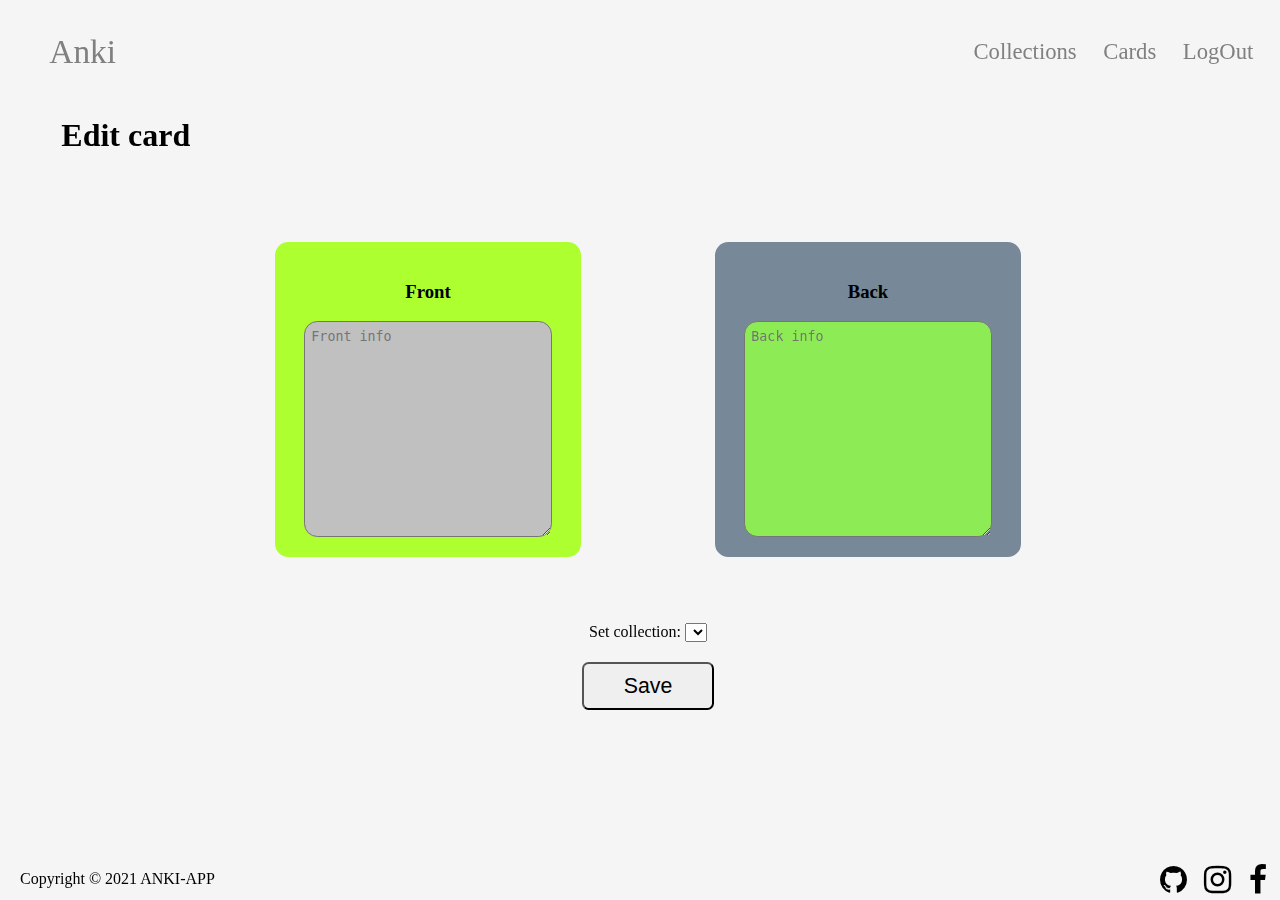
<file: Anki_App/public/public/card.html>
<!DOCTYPE html>
<head>
    <meta charset="utf-8">
    <link rel='stylesheet' href="css/styles.css">
    <link rel="stylesheet" href="https://cdnjs.cloudflare.com/ajax/libs/font-awesome/4.7.0/css/font-awesome.min.css">
    <title>Card</title>
</head>
<body>
    <header>
        <div>
            <a class="home_btn" href="home.html">Anki</a>
        </div>
        <nav class="navbar">
            <a href="collections.html">Collections</a>
            <a href="cards.html">Cards</a>
            <a href="login.html">LogOut</a>
        </nav>
    </header>

    <main>
        <h1>Edit card</h1>
        <form class="card-form">
            <section class="card-info">
                <div class="card-info-front">
                    <h3>Front</h3>
                    <textarea placeholder="Front info"></textarea>
                </div>
                <div class="card-info-back">
                    <h3>Back</h3>
                    <textarea placeholder="Back info"></textarea>
                </div>
            </section>

            <section class="card-collection">
                <div>
                    <label for="collection-select">Set collection:</label>
                    <select id="collection-select">Collection name</select>
                </div>
            </section>

            <button class="card-info-save-button">Save</button>
        </form>
    </main>

    <footer>
        <div><span class="site-sign">Copyright © 2021 ANKI-APP</span></div>
        <div>
            <a href="https://github.com/"><i class="fa fa-github " aria-hidden="true"></i></a>
            <a href="https://www.instagram.com/"><i class="fa fa-instagram" aria-hidden="true"></i></a>
            <a href="https://www.facebook.com/"><i class="fa fa-facebook" aria-hidden="true"></i></a>
        </div>
    </footer>
</body>
</html>
</file>
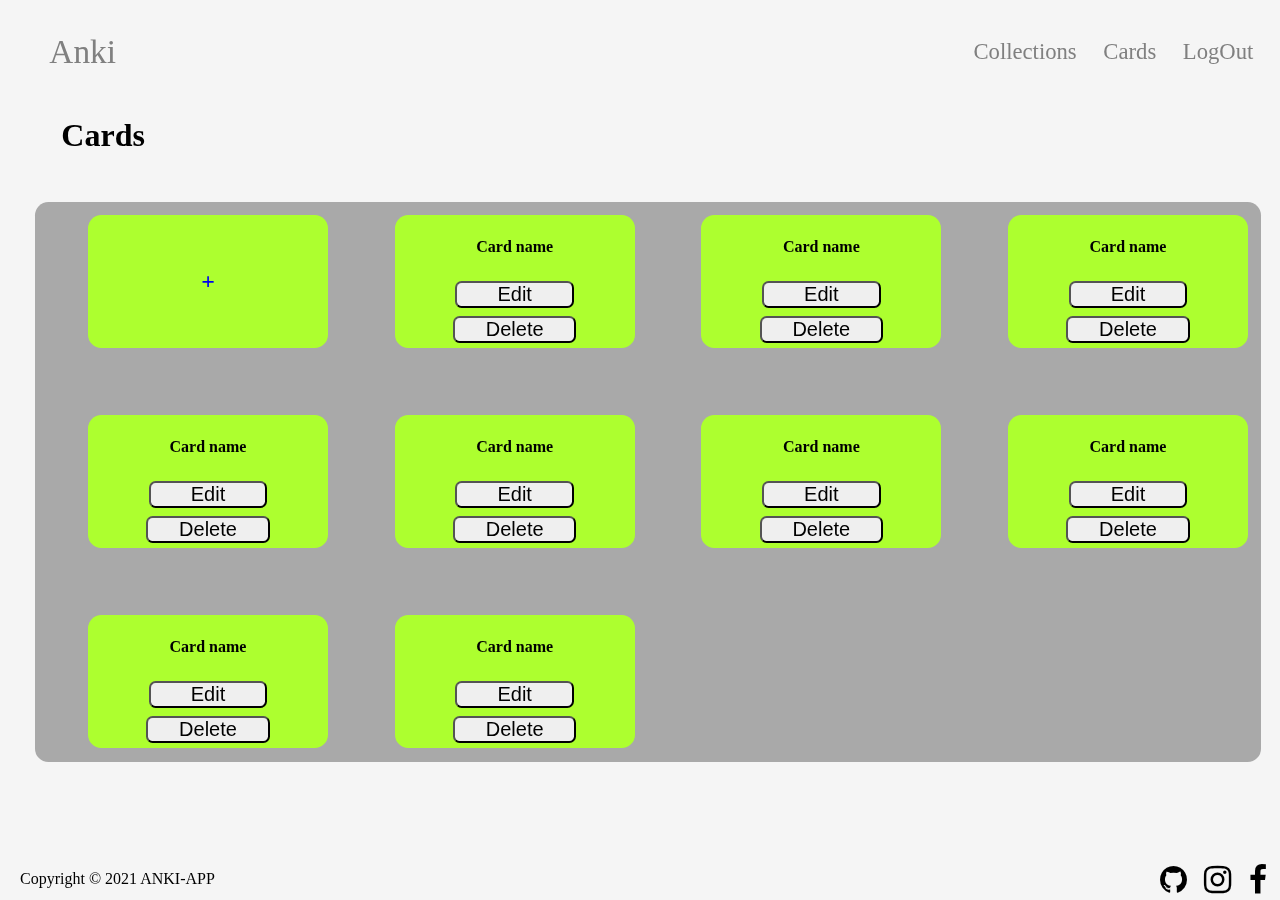
<file: Anki_App/public/public/cards.html>
<!DOCTYPE html>
<head>
    <meta charset="utf-8">
    <link rel='stylesheet' href="css/styles.css">
    <link rel="stylesheet" href="https://cdnjs.cloudflare.com/ajax/libs/font-awesome/4.7.0/css/font-awesome.min.css">
    <title>Cards</title>
</head>
<body>
    <header>
        <div>
            <a class="home_btn" href="home.html">Anki</a>
        </div>
        <nav class="navbar">
            <a href="collections.html">Collections</a>
            <a href="cards.html">Cards</a>
            <a href="login.html">LogOut</a>
        </nav>
    </header>

    <main>
        <h1>Cards</h1>
        <section class="collections">
            <ul class="collections-list">
                <li><a href="card.html"><div class="collections-list-item"><h2>+</h2></div></a></li>
                <li><div class="collections-list-item"><h4>Card name</h4><button class="edit-button">Edit</button><button class="delete-button">Delete</button></div></li>
                <li><div class="collections-list-item"><h4>Card name</h4><button class="edit-button">Edit</button><button class="delete-button">Delete</button></div></li>
                <li><div class="collections-list-item"><h4>Card name</h4><button class="edit-button">Edit</button><button class="delete-button">Delete</button></div></li>
                <li><div class="collections-list-item"><h4>Card name</h4><button class="edit-button">Edit</button><button class="delete-button">Delete</button></div></li>
                <li><div class="collections-list-item"><h4>Card name</h4><button class="edit-button">Edit</button><button class="delete-button">Delete</button></div></li>
                <li><div class="collections-list-item"><h4>Card name</h4><button class="edit-button">Edit</button><button class="delete-button">Delete</button></div></li>
                <li><div class="collections-list-item"><h4>Card name</h4><button class="edit-button">Edit</button><button class="delete-button">Delete</button></div></li>
                <li><div class="collections-list-item"><h4>Card name</h4><button class="edit-button">Edit</button><button class="delete-button">Delete</button></div></li>
                <li><div class="collections-list-item"><h4>Card name</h4><button class="edit-button">Edit</button><button class="delete-button">Delete</button></div></li>
            </ul>
        </section>
    </main>
    <footer>
        <div><span class="site-sign">Copyright © 2021 ANKI-APP</span></div>
        <div>
            <a href="https://github.com/"><i class="fa fa-github " aria-hidden="true"></i></a>
            <a href="https://www.instagram.com/"><i class="fa fa-instagram" aria-hidden="true"></i></a>
            <a href="https://www.facebook.com/"><i class="fa fa-facebook" aria-hidden="true"></i></a>
        </div>
    </footer>
</body>
</html>
</file>
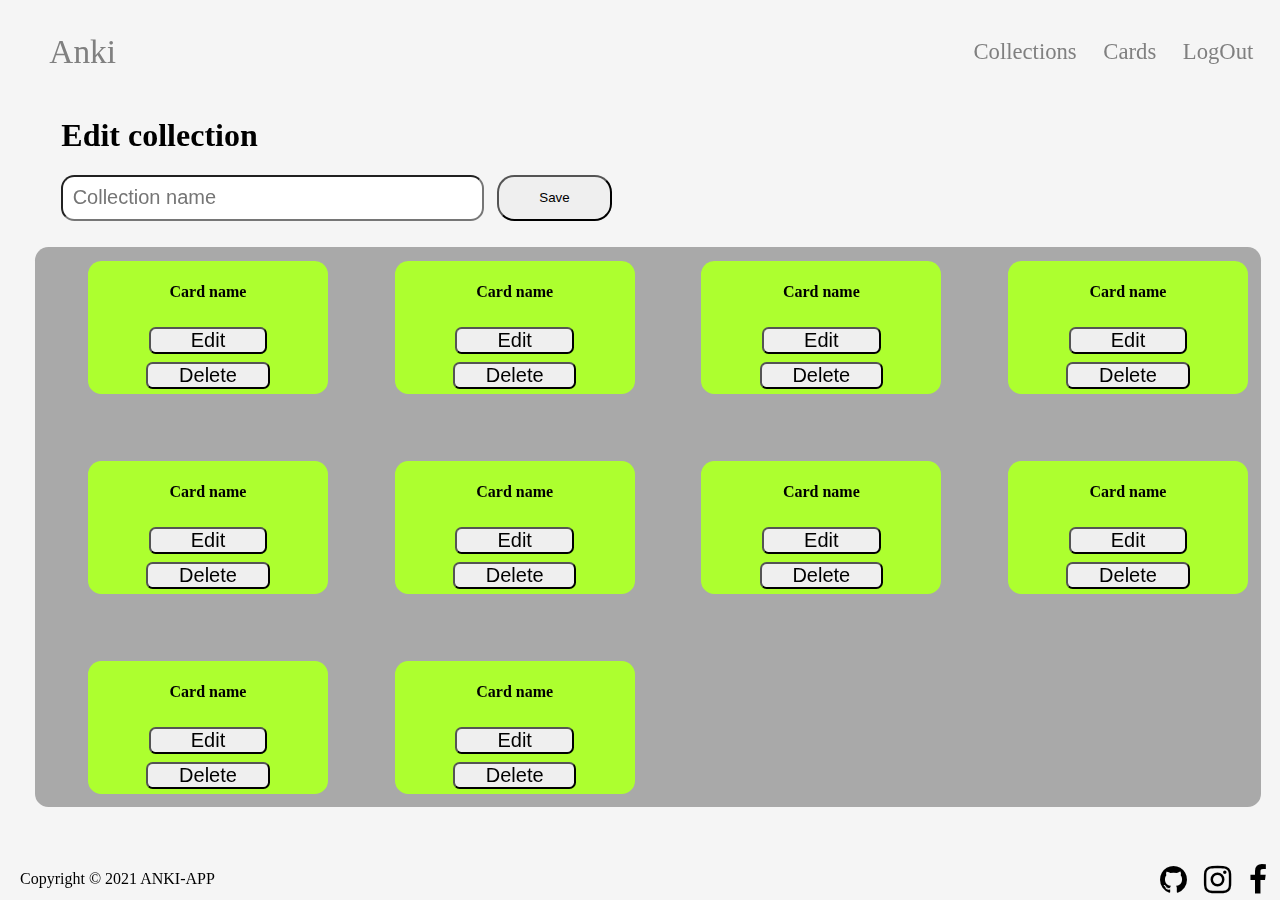
<file: Anki_App/public/public/collection.html>
<!DOCTYPE html>
<head>
    <meta charset="utf-8">
    <link rel='stylesheet' href="css/styles.css">
    <link rel="stylesheet" href="https://cdnjs.cloudflare.com/ajax/libs/font-awesome/4.7.0/css/font-awesome.min.css">
    <title>Collection</title>
</head>
<body>
    <header>
        <div>
            <a class="home_btn" href="home.html">Anki</a>
        </div>
        <nav class="navbar">
            <a href="collections.html">Collections</a>
            <a href="cards.html">Cards</a>
            <a href="login.html">LogOut</a>
        </nav>
    </header>

    <main>
        <form class="collection-form">
            <h1>Edit collection</h1>
            <div class="collection-form-name">
                <input type="text" placeholder="Collection name">
                <button id="collection-form-save-button">Save</button>
            </div>
            <section class="collections">
                <ul class="collections-list">
                    <li><div class="collections-list-item"><h4>Card name</h4><button class="edit-button">Edit</button><button class="delete-button">Delete</button></div></li>
                    <li><div class="collections-list-item"><h4>Card name</h4><button class="edit-button">Edit</button><button class="delete-button">Delete</button></div></li>
                    <li><div class="collections-list-item"><h4>Card name</h4><button class="edit-button">Edit</button><button class="delete-button">Delete</button></div></li>
                    <li><div class="collections-list-item"><h4>Card name</h4><button class="edit-button">Edit</button><button class="delete-button">Delete</button></div></li>
                    <li><div class="collections-list-item"><h4>Card name</h4><button class="edit-button">Edit</button><button class="delete-button">Delete</button></div></li>
                    <li><div class="collections-list-item"><h4>Card name</h4><button class="edit-button">Edit</button><button class="delete-button">Delete</button></div></li>
                    <li><div class="collections-list-item"><h4>Card name</h4><button class="edit-button">Edit</button><button class="delete-button">Delete</button></div></li>
                    <li><div class="collections-list-item"><h4>Card name</h4><button class="edit-button">Edit</button><button class="delete-button">Delete</button></div></li>
                    <li><div class="collections-list-item"><h4>Card name</h4><button class="edit-button">Edit</button><button class="delete-button">Delete</button></div></li>
                    <li><div class="collections-list-item"><h4>Card name</h4><button class="edit-button">Edit</button><button class="delete-button">Delete</button></div></li>
                </ul>
            </section>
            </form>
    </main>

    <footer>
        <div><span class="site-sign">Copyright © 2021 ANKI-APP</span></div>
        <div>
            <a href="https://github.com/"><i class="fa fa-github " aria-hidden="true"></i></a>
            <a href="https://www.instagram.com/"><i class="fa fa-instagram" aria-hidden="true"></i></a>
            <a href="https://www.facebook.com/"><i class="fa fa-facebook" aria-hidden="true"></i></a>
        </div>
    </footer>
</body>
</html>
</file>
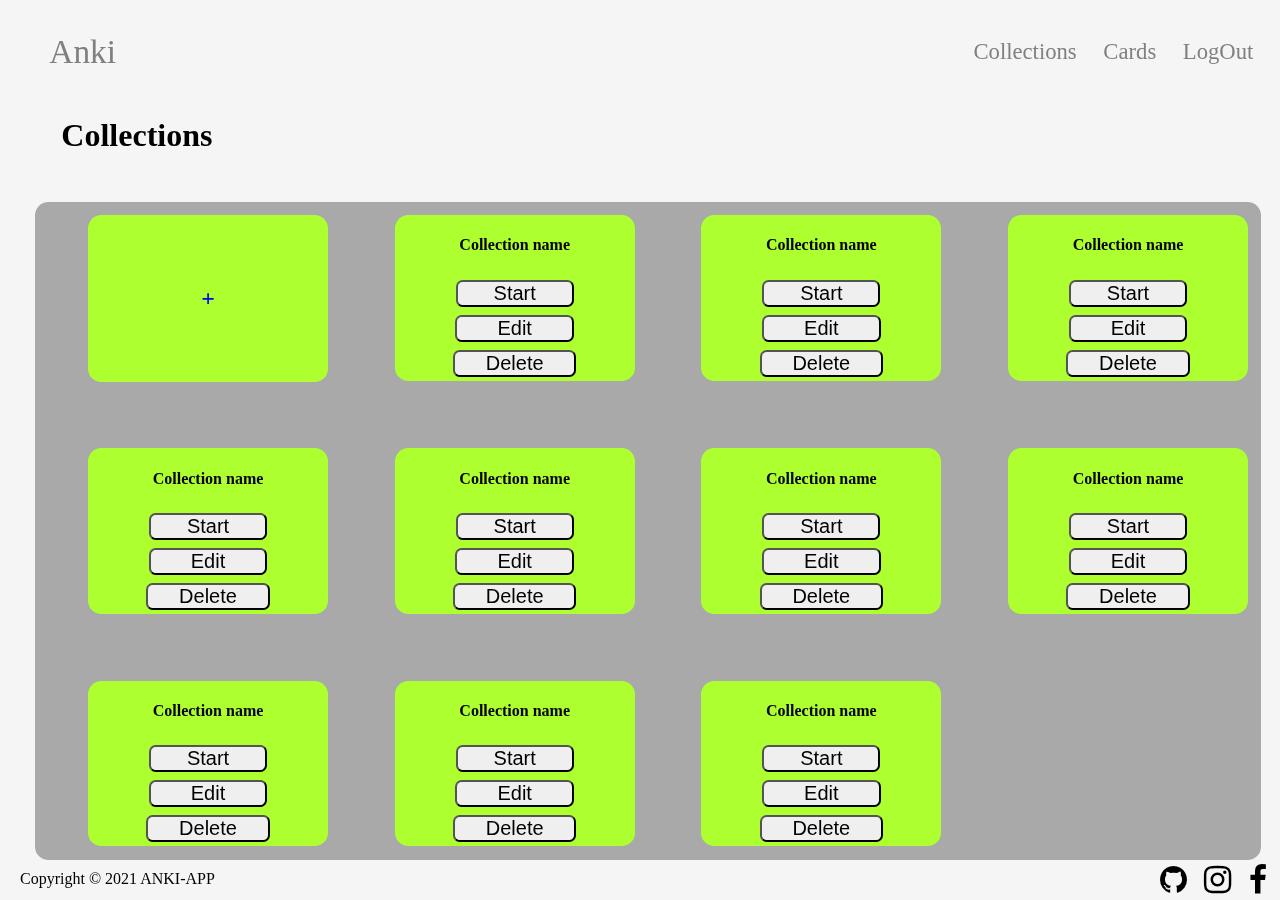
<file: Anki_App/public/public/collections.html>
<!DOCTYPE html>
<head>
    <meta charset="utf-8">
    <link rel='stylesheet' href="css/styles.css">
    <link rel="stylesheet" href="https://cdnjs.cloudflare.com/ajax/libs/font-awesome/4.7.0/css/font-awesome.min.css">
    <title>Collection</title>
</head>
<body>
    <header>
        <div>
            <a class="home_btn" href="home.html">Anki</a>
        </div>
        <nav class="navbar">
            <a href="collections.html">Collections</a>
            <a href="cards.html">Cards</a>
            <a href="login.html">LogOut</a>
        </nav>
    </header>

    <main>
        <h1>Collections</h1>
        <section class="collections">
            <ul class="collections-list">
                <li><a href="collection.html"><div class="collections-list-item add-new-collection"><h2>+</h2></div></a></li>
                <li><div class="collections-list-item"><h4>Collection name</h4><button class="start-collection-button">Start</button><button class="edit-button">Edit</button><button class="delete-button">Delete</button></div></li>
                <li><div class="collections-list-item"><h4>Collection name</h4><button class="start-collection-button">Start</button><button class="edit-button">Edit</button><button class="delete-button">Delete</button></div></li>
                <li><div class="collections-list-item"><h4>Collection name</h4><button class="start-collection-button">Start</button><button class="edit-button">Edit</button><button class="delete-button">Delete</button></div></li>
                <li><div class="collections-list-item"><h4>Collection name</h4><button class="start-collection-button">Start</button><button class="edit-button">Edit</button><button class="delete-button">Delete</button></div></li>
                <li><div class="collections-list-item"><h4>Collection name</h4><button class="start-collection-button">Start</button><button class="edit-button">Edit</button><button class="delete-button">Delete</button></div></li>
                <li><div class="collections-list-item"><h4>Collection name</h4><button class="start-collection-button">Start</button><button class="edit-button">Edit</button><button class="delete-button">Delete</button></div></li>
                <li><div class="collections-list-item"><h4>Collection name</h4><button class="start-collection-button">Start</button><button class="edit-button">Edit</button><button class="delete-button">Delete</button></div></li>
                <li><div class="collections-list-item"><h4>Collection name</h4><button class="start-collection-button">Start</button><button class="edit-button">Edit</button><button class="delete-button">Delete</button></div></li>
                <li><div class="collections-list-item"><h4>Collection name</h4><button class="start-collection-button">Start</button><button class="edit-button">Edit</button><button class="delete-button">Delete</button></div></li>
                <li><div class="collections-list-item"><h4>Collection name</h4><button class="start-collection-button">Start</button><button class="edit-button">Edit</button><button class="delete-button">Delete</button></div></li>
                
            </ul>
        </section>
    </main>
    <footer>
        <div><span class="site-sign">Copyright © 2021 ANKI-APP</span></div>
        <div>
            <a href="https://github.com/"><i class="fa fa-github " aria-hidden="true"></i></a>
            <a href="https://www.instagram.com/"><i class="fa fa-instagram" aria-hidden="true"></i></a>
            <a href="https://www.facebook.com/"><i class="fa fa-facebook" aria-hidden="true"></i></a>
        </div>
    </footer>
</body>
</html>
</file>
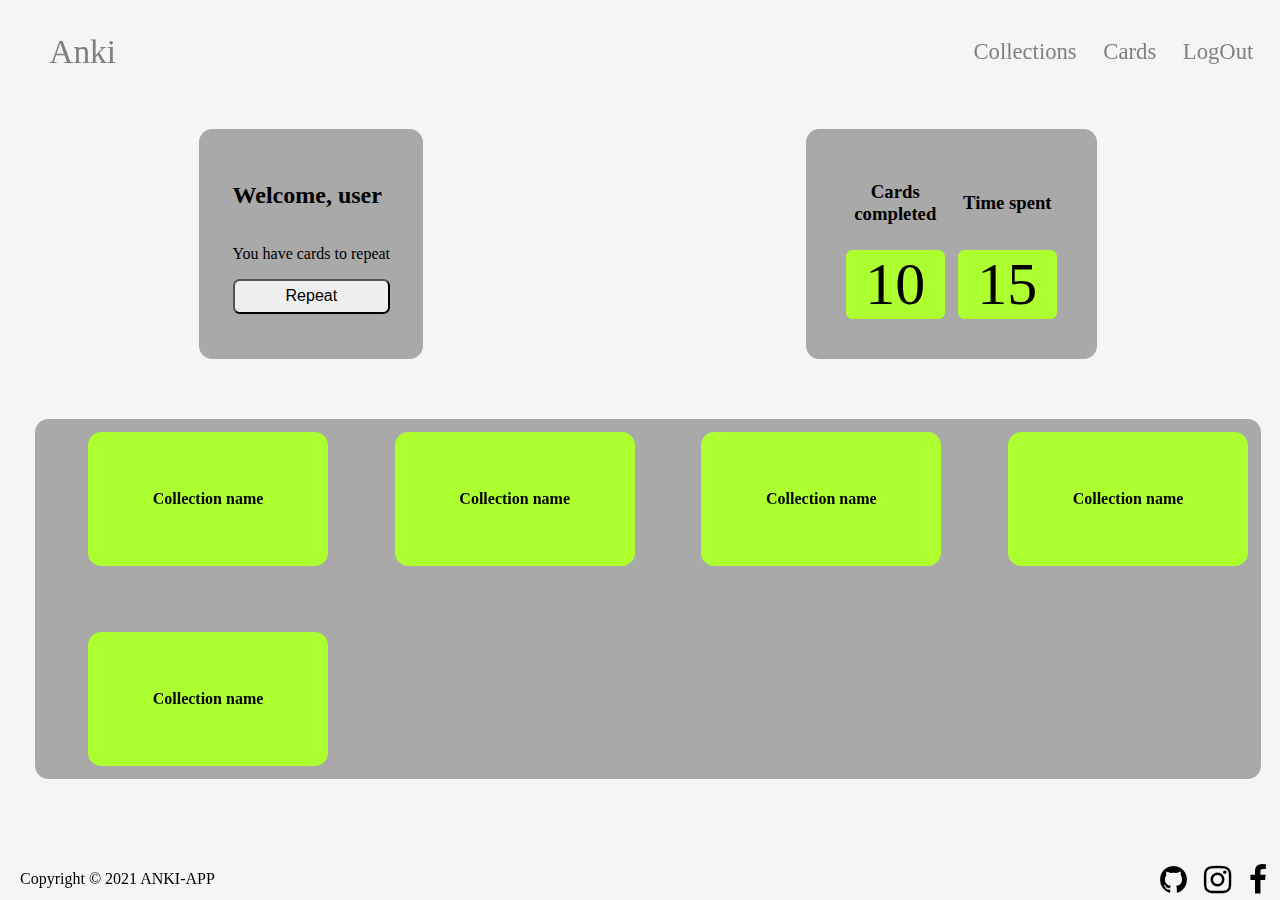
<file: Anki_App/public/public/home.html>
<!DOCTYPE html>
<head>
    <meta charset="utf-8">
    <link rel='stylesheet' href="css/styles.css">
    <link rel="stylesheet" href="https://cdnjs.cloudflare.com/ajax/libs/font-awesome/4.7.0/css/font-awesome.min.css">
    <title>Anki</title>
</head>
<body>
    <header>
        <div>
            <a class="home_btn" href="home.html">Anki</a>
        </div>
        <nav class="navbar">
            <a href="collections.html">Collections</a>
            <a href="cards.html">Cards</a>
            <a href="login.html">LogOut</a>
        </nav>
    </header>
    <main>
        <section class="section-welcome-stats">
            <div class="div-welcome">
                <h2>Welcome, user</h2>
                <p>You have cards to repeat</p>
                <button id="div-welcome__repeat-button">Repeat</button>
            </div>
            <div class="div-statistics">
                <div>
                    <h3>Cards completed</h3>
                    <h3>Time spent</h3>                
                </div>
                <div>
                    <span>10</span>
                    <span>15</span>
                </div>
            </div>
        </section>
        
        <section class="collections">
            <ul class="collections-list">
                <li><a><div class="collections-list-item"><h4>Collection name</h4></div></a></li>
                <li><a><div class="collections-list-item"><h4>Collection name</h4></div></a></li>
                <li><a><div class="collections-list-item"><h4>Collection name</h4></div></a></li>
                <li><a><div class="collections-list-item"><h4>Collection name</h4></div></a></li>
                <li><a><div class="collections-list-item"><h4>Collection name</h4></div></a></li>
            </ul>
        </section>
    </main>
    <footer>
        <div><span class="site-sign">Copyright © 2021 ANKI-APP</span></div>
        <div>
            <a href="https://github.com/"><i class="fa fa-github " aria-hidden="true"></i></a>
            <a href="https://www.instagram.com/"><i class="fa fa-instagram" aria-hidden="true"></i></a>
            <a href="https://www.facebook.com/"><i class="fa fa-facebook" aria-hidden="true"></i></a>
        </div>
    </footer>
</body>
</html>
</file>
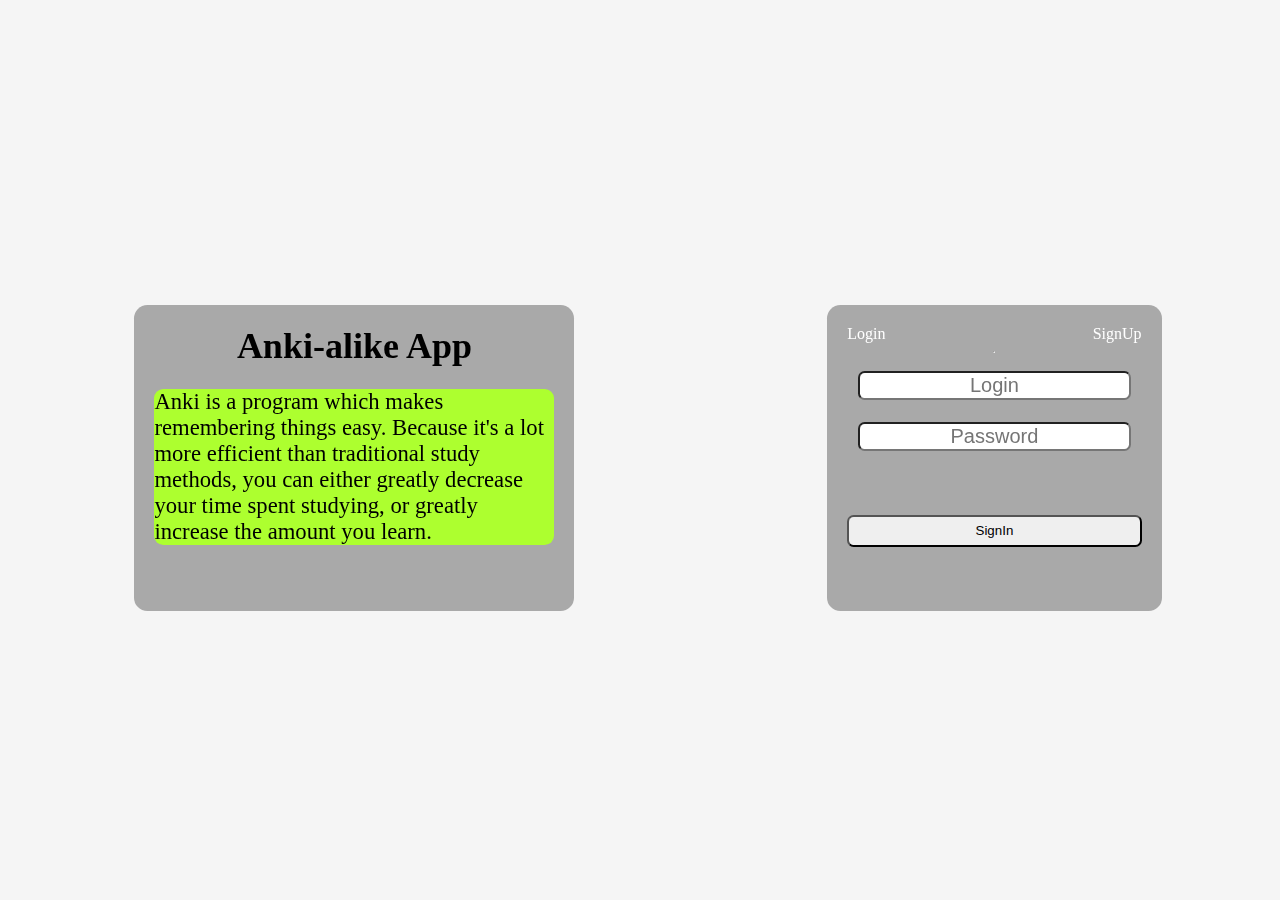
<file: Anki_App/public/public/login.html>
<!DOCTYPE html>
<head>
    <meta charset="utf-8">
    <link rel='stylesheet' href="css/styles.css">
    <title>Login</title>
</head>
<body>
    <main>
        <section class="login-page">
            <article class="app-info">
                <h1>Anki-alike App</h1>
                <p>Anki is a program which makes remembering things easy.
                    Because it's a lot more efficient than traditional study methods,
                     you can either greatly decrease your time spent studying, 
                    or greatly increase the amount you learn.</p>
            </article>
            <form>
                <div class="login-form-inputs">
                    <nav class="navbar-login">
                        <a href="login.html">Login</a>
                        <a href="registration.html">SignUp</a>
                    </nav>
                    <hr>
                    <div class=login-form-inputs-container>
                        <input type="text" placeholder="Login">
                        <input type="password" placeholder="Password">
                    </div>
                    <button class="sign-in-button">SignIn</button>
                </div>
            </form>
        </section>
    </main>
</body>
</html>
</file>
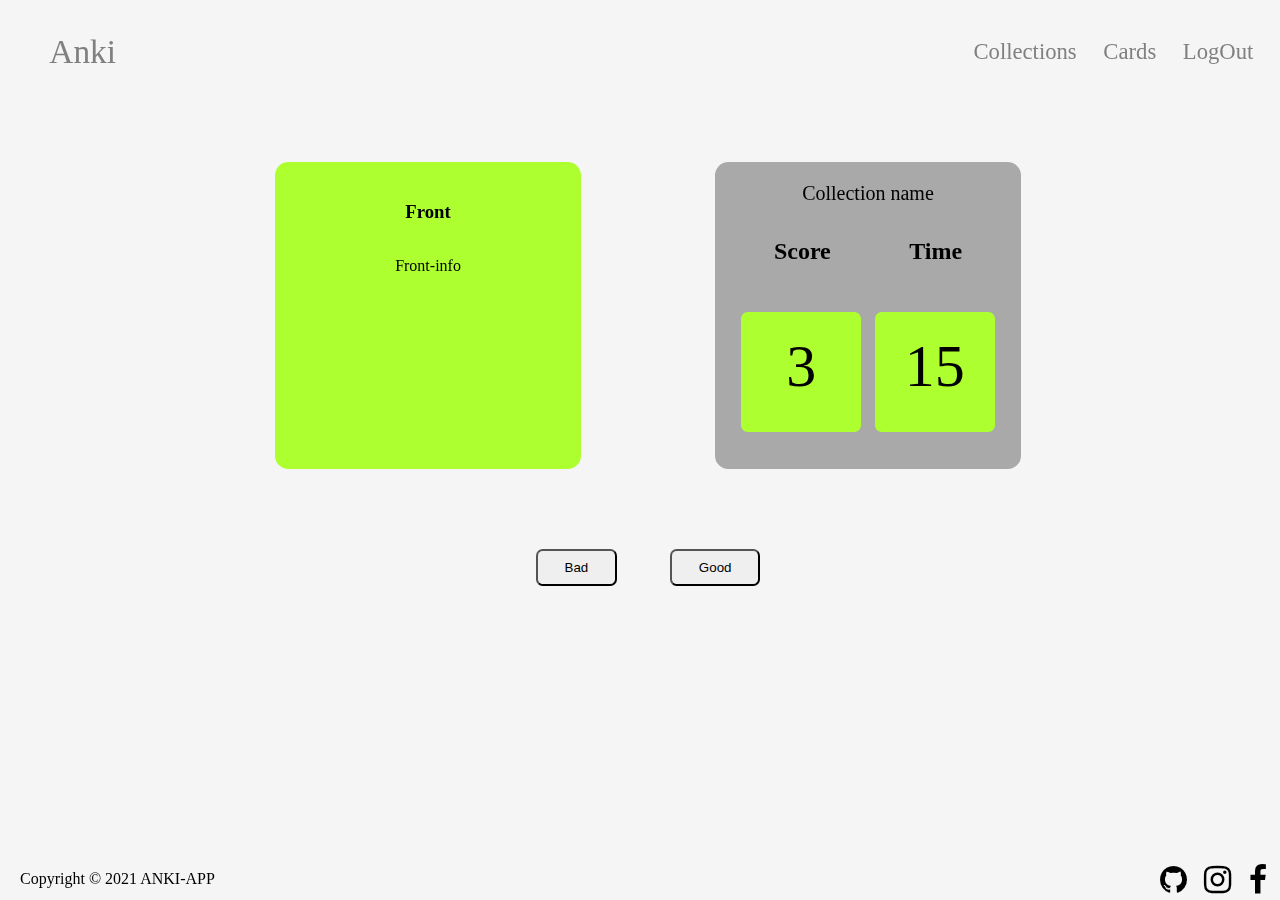
<file: Anki_App/public/public/play.html>
<!DOCTYPE html>
<head>
    <meta charset="utf-8">
    <link rel='stylesheet' href="css/styles.css">
    <link rel="stylesheet" href="https://cdnjs.cloudflare.com/ajax/libs/font-awesome/4.7.0/css/font-awesome.min.css">
    
    <title>Play</title>
</head>
<body>
    <header>
        <div>
            <a class="home_btn" href="home.html">Anki</a>
        </div>
        <nav class="navbar">
            <a href="collections.html">Collections</a>
            <a href="cards.html">Cards</a>
            <a href="login.html">LogOut</a>
        </nav>
    </header>

    <main>
        <section class="collection-play">
            <div class="card-info-front">
                <h3>Front</h3>
                <p>Front-info</p>
            </div>
            <div class="collection-play-statistics">
                <span>Collection name</span>
                <div class="collection-play-statistics-score-time">
                    <h2>Score</h2>
                    <h2>Time</h2>
                </div>
                <div class="collection-play-statistics-res">
                    <span class="score-span">3</span>
                    <span class="time-span">15</span>
                </div>
            </div>
        </section>
        <section class="collection-play-buttons">
            <button>Bad</button>
            <button>Good</button>
        </section>
    </main>
    <footer>
        <div><span class="site-sign">Copyright © 2021 ANKI-APP</span></div>
        <div>
            <a href="https://github.com/"><i class="fa fa-github " aria-hidden="true"></i></a>
            <a href="https://www.instagram.com/"><i class="fa fa-instagram" aria-hidden="true"></i></a>
            <a href="https://www.facebook.com/"><i class="fa fa-facebook" aria-hidden="true"></i></a>
        </div>
    </footer>
</body>
</html>
</file>
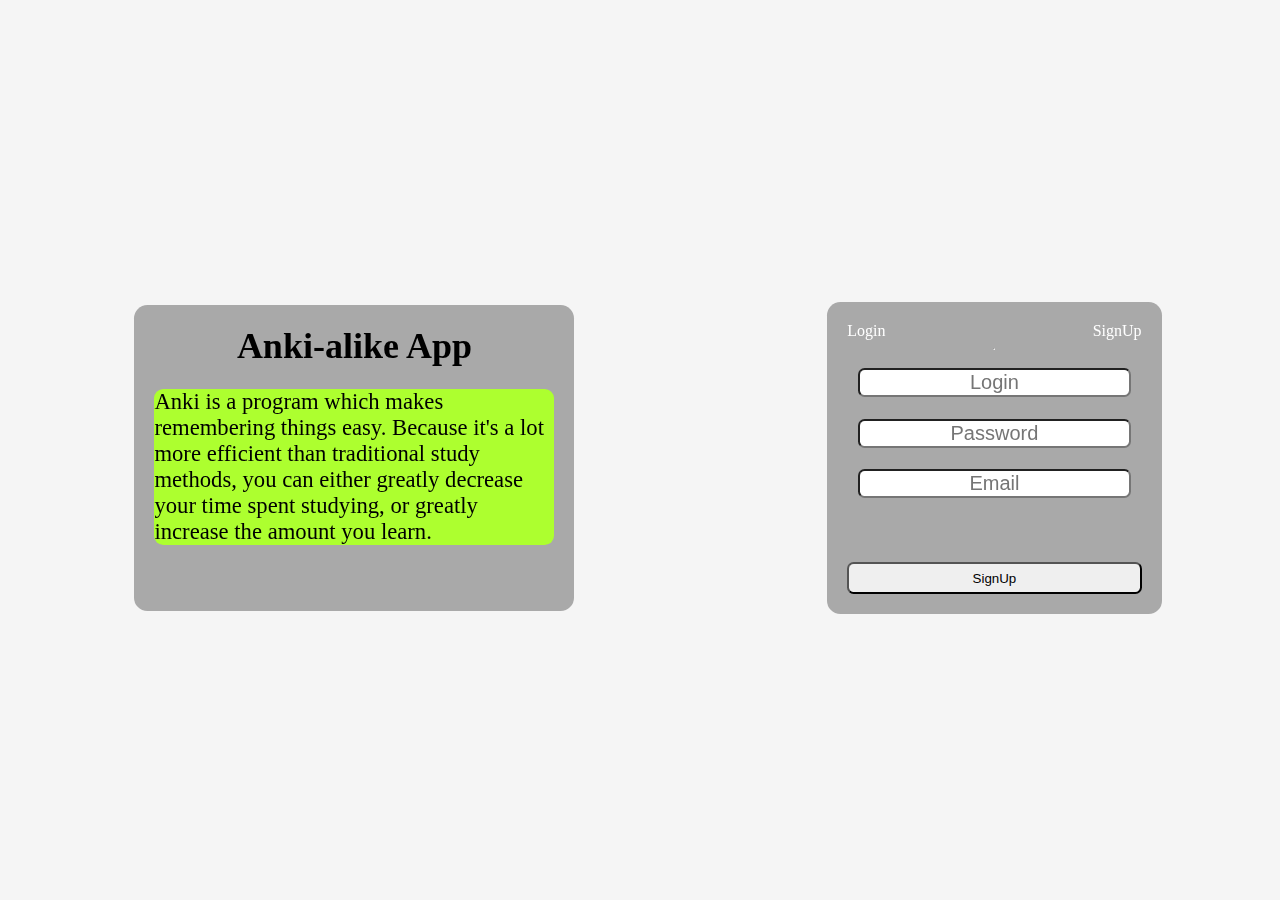
<file: Anki_App/public/public/registration.html>
<!DOCTYPE html>
<head>
    <meta charset="utf-8">
    <link rel='stylesheet' href="css/styles.css">
    <title>Registration</title>
</head>
<body>
    <main>
        <section class="login-page">
            <article class="app-info">
                <h1>Anki-alike App</h1>
                <p>Anki is a program which makes remembering things easy.
                    Because it's a lot more efficient than traditional study methods,
                     you can either greatly decrease your time spent studying, 
                    or greatly increase the amount you learn.</p>
            </article>
            <form>
                <div class="login-form-inputs">
                    <nav class="navbar-login">
                        <a href="login.html">Login</a>
                        <a href="registration.html">SignUp</a>
                    </nav>
                    <hr>
                    <div class=login-form-inputs-container>
                        <input type="text" placeholder="Login">
                        <input type="password" placeholder="Password">
                        <input type="email" placeholder="Email">
                    </div>
                    <button class="sign-in-button">SignUp</button>
                </div>
            </form>
        </section>
    </main>
</body>
</html>
</file>
<file: Anki_App/public/public/css/styles.css>
html,
body,
main {
    height: 100%;
}

html {
    overflow: auto;
}

body {
    display: flex;
    flex-direction: column;
    width: 100%;
    position: fixed;
    background-color: whitesmoke;
    overflow: auto;
}

header {
    display: flex;
    flex-direction: row;
    justify-content: space-between;
    align-items: center;
    padding: 8pt 16pt 8pt 16pt;
}

.navbar {
    display: flex;
    flex-direction: row;
    justify-content: flex-end;
}

.navbar a {
    margin: 5pt 10pt;
    padding: 10pt 0 10pt 0;
    text-align: center;
    font-size: 17pt;
    text-decoration: none;
}

.navbar a:focus {
    border-color: lawngreen;
    outline: 0;
    background-color: darkgrey;
    border-radius: 10pt;
}

.home_btn {
    text-align: center;
    font-size: 25pt;
    padding: 15pt;
    text-decoration: none;
}

header a
 {
    color: grey;
}

header a:hover,
footer i:hover,
.navbar-login a:hover {
    color: lawngreen;
    transition: 50ms;
}

footer {
    width: 100%;
    display: flex;
    flex-direction: row;
    justify-content: space-between;
    left: 0;
    bottom: 0;
    position: fixed;
    align-items: center;
}

footer .fa {
    font-size: 24pt;
    padding: 5pt 10pt 3pt 0;
    color: black;
}

.site-sign {
    color: black;
    font-size: 12pt;
    padding-left: 15pt;
}

section {
    width: 100%;
    overflow: auto;
}

.section-welcome-stats {
    display: flex;
    flex-direction: row;
    justify-content: space-around;
}

.div-welcome,
.div-statistics {
    display: flex;
    flex-direction: column;
    border-radius: 10pt;
    background-color: darkgray;
    margin: 25pt;
    padding: 25pt;
}

#div-welcome__repeat-button {
    font-size: 12pt;
    padding: 5pt 12pt 5pt 12pt;
}

#div-welcome__repeat-button:active,
.card-info-save-button:active,
#collection-form-save-button:active,
.collection-play-buttons button:active,
.sign-in-button:active,
#add-collection-button:active,
#add-card-button:active
 {
    background-color: lawngreen;;
    transition: color 0s;
}

button {
    border-radius: 5pt;
}

.div-statistics div {
    display: flex;
    flex-direction: row;
    flex-basis: auto;
    justify-content: space-around;
    align-items: center;
}

.div-statistics h3, span {
    width: 50%;
    text-align: center;
}

.div-statistics span{
    border-radius: 5pt;
    background-color: greenyellow;
    font-size: 45pt;
    margin: 5pt;
}

.collections-list {
    list-style-type: none;
    border-radius: 10pt;
    background-color: darkgray;
    margin: 20pt;
    display: grid;
    justify-content: center;
    grid-template-columns: repeat(auto-fill, 200pt);
    grid-gap: 30pt;

}

.collections-list a {
    text-decoration: none;
}

.collections-list-item {
    display: flex;
    flex-direction: column;
    align-items: center;
    justify-content: center;
    background-color: greenyellow;
    border-radius: 10pt;
    min-height: 100pt;

    margin: 10pt;
}

h1,
#add-collection-button,
#add-card-button {
    margin-left: 40pt;
}



.collections-list-item .edit-button {
    font-size: 15pt;
    padding: 0 30pt 0 30pt;
    margin: 3pt;
}

.collections-list-item .start-collection-button {
    padding: 0 27pt 0 27pt;
    font-size: 15pt;
    margin: 3pt;
}

.collections-list-item .delete-button {
    font-size: 15pt;
    padding: 0 23pt 0 23pt;
    margin: 3pt;
}

#add-collection-button,
#add-card-button {
    font-size: 15pt;
    padding: 0 50pt 0 50pt;
}

.card-form {
    display: flex;
    flex-direction: column;
    justify-content: center;
    align-items: center;
}

.card-info,
.card-collection {
    display: flex;
    flex-direction: row;
    justify-content: center;
}

.card-info-front,
.card-info-back {
    display: flex;
    flex-direction: column;
    border-radius: 10pt;
    align-items: center;
    padding: 15pt;
    min-height: 200pt;
    min-width: 200pt;
    background-color: greenyellow;
    margin: 50pt;
}

.card-info-back {
    background-color: lightslategrey;
}

.card-info-front textarea,
.card-info-back textarea {
    background-color: rgb(141, 236, 86);
    min-width: 175pt;
    min-height: 150pt;
    border-radius: 10pt;
    padding: 5pt;
}

.card-info-front textarea {
    background-color: silver;
}

.card-info-save-button {
    font-size: 16pt;
    margin: 15pt;
    padding: 7pt 30pt;
}

.collection-form-name {
    display: flex;
    flex-direction: row;
    margin-left: 40pt;
}

.collection-form-name input {
    width: 300pt;
    padding: 7pt;
    font-size: 15pt;
    border-radius: 10pt;
}

.collection-form-name button {
    padding: 7pt 30pt;
    border-radius: 13pt;
    margin-left: 10pt;
}

.collection-play{
    display: flex;
    flex-direction: row;
    justify-content: center;
}

.collection-play-statistics {
    display: flex;
    flex-direction: column;
    border-radius: 10pt;
    background-color: darkgray;
    padding: 15pt;
    min-height: 200pt;
    min-width: 200pt;
    margin: 50pt;

}

.collection-play-statistics span {
    align-self: center;
    font-size: 15pt;
}

.collection-play-statistics div {
    display: flex;
    flex-direction: row;
    flex-basis: auto;
    justify-content: space-around;
}

.collection-play-statistics-score-time h2{
    padding-top: 10pt;
}

.collection-play-statistics-res span{
    border-radius: 5pt;
    background-color: greenyellow;
    font-size: 45pt;
    margin: 20pt 5pt 0 5pt;
    min-height: 75pt;
    padding-top: 15pt;
}

.collection-play-buttons {
    display: flex;
    flex-direction: row;
    justify-content: center;
}

.collection-play-buttons button {
    padding: 7pt 20pt 7pt 20pt;
    margin: 10pt 20pt 10pt 20pt;
}

.login-page {
    width: 100%;
    height: 100%;;
    display: flex;
    align-items: center;
    justify-content: space-around;
}
 
.login-form-inputs {
    display: flex;
    flex-direction: column;
    border-radius: 10pt;
    background-color: darkgray;
    padding: 15pt;
    min-height: 200pt;
    min-width: 200pt;
}

.navbar-login a{
    text-decoration: none;
    color: white;
}

.navbar-login {
    display: flex;
    flex-direction: row;
    justify-content: space-between;
}

.login-form-inputs-container {
    display: flex;
    flex-direction: column;
    justify-content: center;
}

.login-form-inputs-container input {
    margin: 8pt;
    font-size: 15pt;
    text-align: center;
    border-radius: 5pt;
}

.sign-in-button {
    margin-top: 40pt;
    padding: 5pt 15pt 5pt 15pt;
}

.app-info {
    display: flex;
    flex-direction: column;
    align-items: center;
    border-radius: 10pt;
    background-color: darkgray;
    padding: 15pt;
    min-height: 200pt;
    min-width: 200pt;
    max-width: 300pt;
    
}

.app-info h1 {
    margin: 0;
    font-weight: bold;
    font-size: 27pt;
}

.app-info p {
    border-radius: 7pt;
    background-color: greenyellow;
    font-size: 17pt;
}

input:focus {
    border-color: greenyellow;
}

select:focus {
    border-color: greenyellow;
}

.add-new-collection {
    min-height: 125pt;
}

button:focus {
    box-shadow: 0 0 0 2pt red;
    transform: scale(1.03, 1.03);
    transition-duration: 200ms; 
}
</file>
